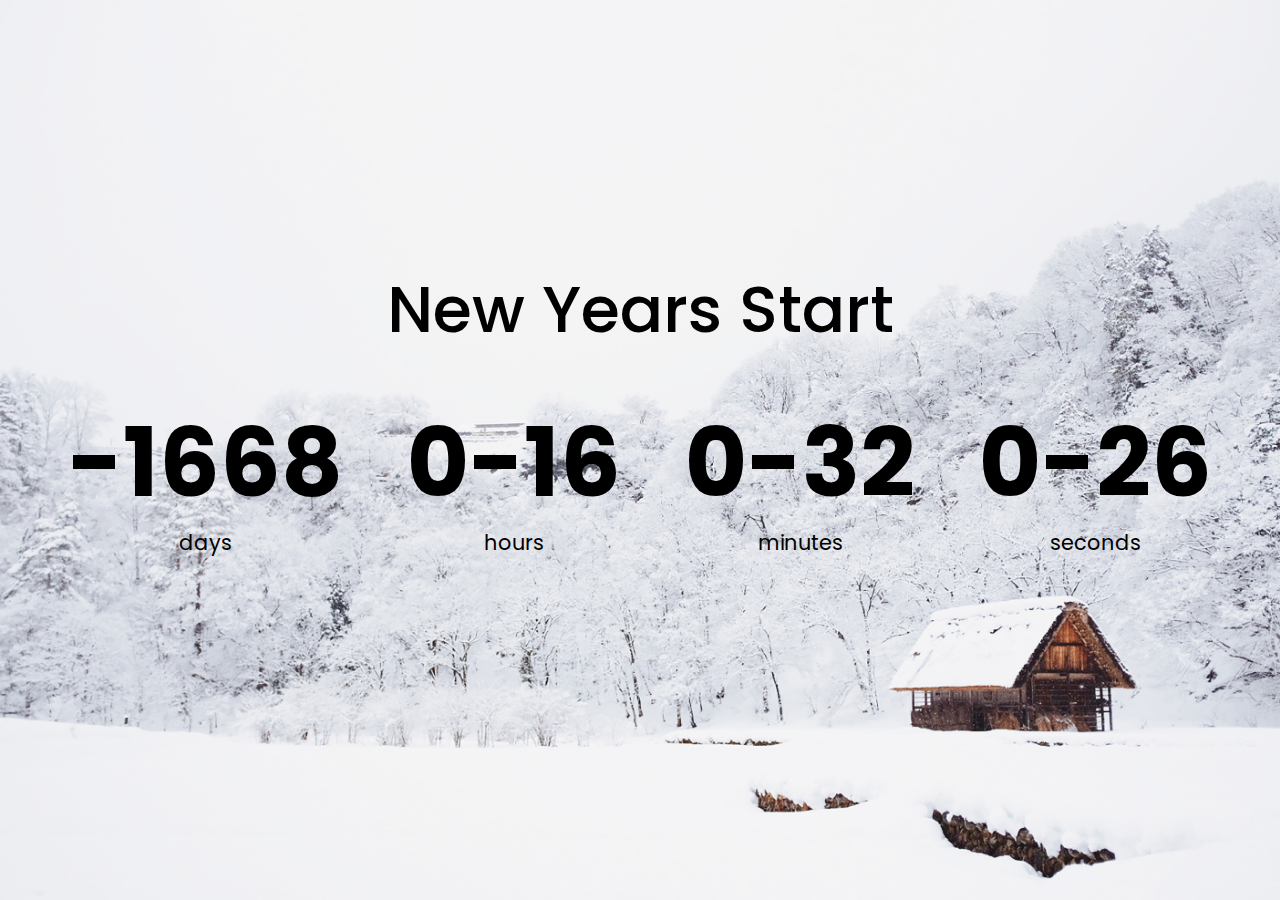
<file: 10 JavaScript Projects -- Coding Challenge/CountdownTimer/index.html>
<!DOCTYPE html>
<html lang="en">
<head>
  <meta charset="UTF-8">
  <meta http-equiv="X-UA-Compatible" content="IE=edge">
  <meta name="viewport" content="width=device-width, initial-scale=1.0">
  <link rel="stylesheet" href="style.css">
  <title>Counterdown TImer</title>
</head>
<body>


  <h1>New Years Start</h1>
  <div class="countdown-container">
    <div class="countdown-el days-c">
      <p class="big-text" id="days">0</p>
      <span>days</span>
    </div>
    <div class="countdown-el hours-c">
      <p class="big-text" id="hours">0</p>
      <span>hours</span>
    </div>
    <div class="countdown-el mins-c">
      <p class="big-text" id="mins">0</p>
      <span>minutes</span>
    </div>
    <div class="countdown-el seconds-c">
      <p class="big-text" id="seconds">0</p>
      <span>seconds</span>
    </div>
  </div>



  <script src="script.js"></script>
</body>
</html>
</file>
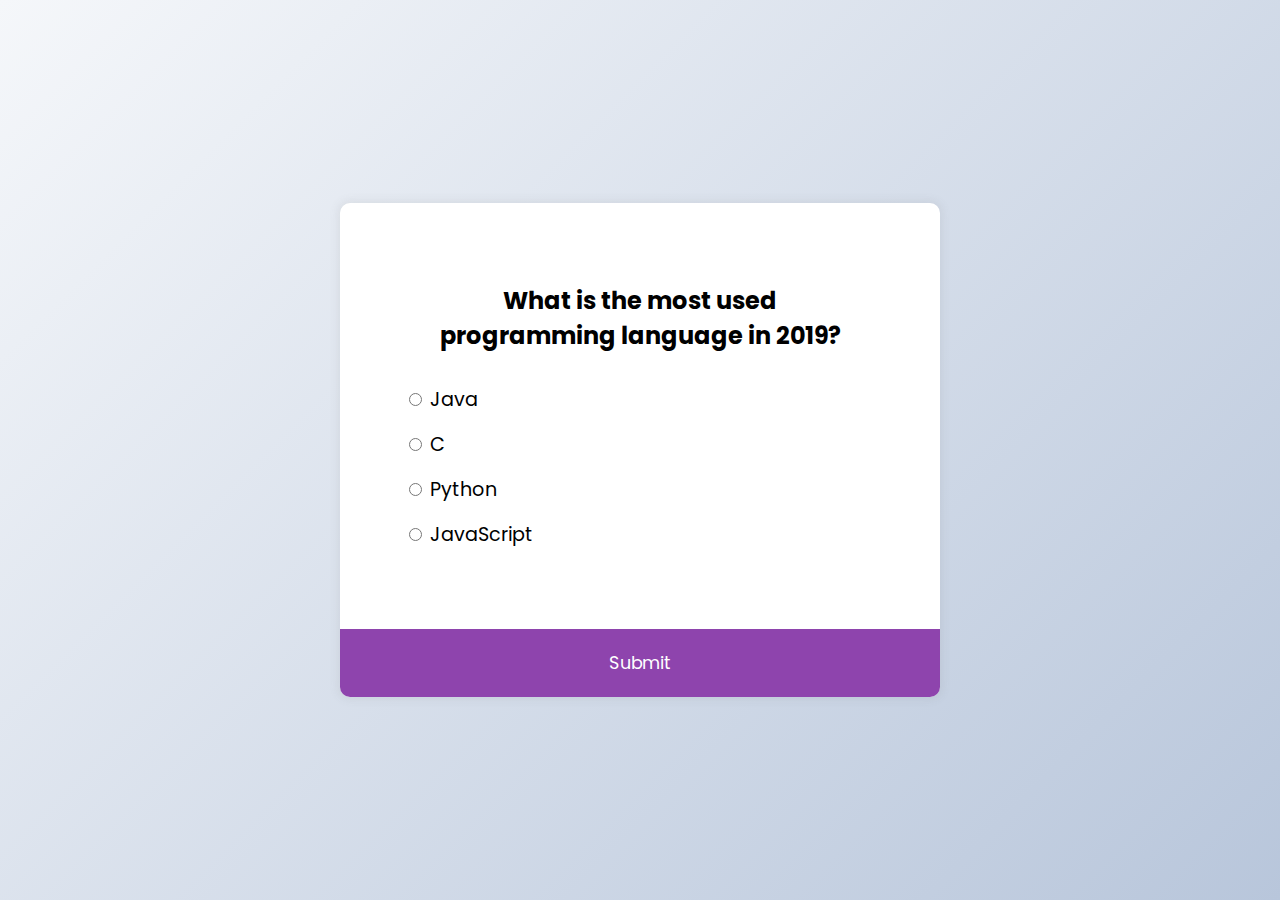
<file: 10 JavaScript Projects -- Coding Challenge/QuizApp/index.html>
<!DOCTYPE html>
<html lang="en">
    <head>
        <meta charset="UTF-8" />
        <meta name="viewport" content="width=device-width, initial-scale=1.0" />
        <title>Quiz App</title>
        <link rel="stylesheet" href="style.css" />
        <script src="script.js" defer></script>
    </head>
    <body>
        <div class="quiz-container" id="quiz">
            <div class="quiz-header">
                <h2 id="question">Question text</h2>
                <ul>
                    <li>
                        <input
                            type="radio"
                            id="a"
                            name="answer"
                            class="answer"
                        />
                        <label id="a_text" for="a">Question</label>
                    </li>
                    <li>
                        <input
                            type="radio"
                            id="b"
                            name="answer"
                            class="answer"
                        />
                        <label id="b_text" for="b">Question</label>
                    </li>
                    <li>
                        <input
                            type="radio"
                            id="c"
                            name="answer"
                            class="answer"
                        />
                        <label id="c_text" for="c">Question</label>
                    </li>
                    <li>
                        <input
                            type="radio"
                            id="d"
                            name="answer"
                            class="answer"
                        />
                        <label id="d_text" for="d">Question</label>
                    </li>
                </ul>
            </div>
            <button id="submit">Submit</button>
        </div>
    </body>
</html>
</file>
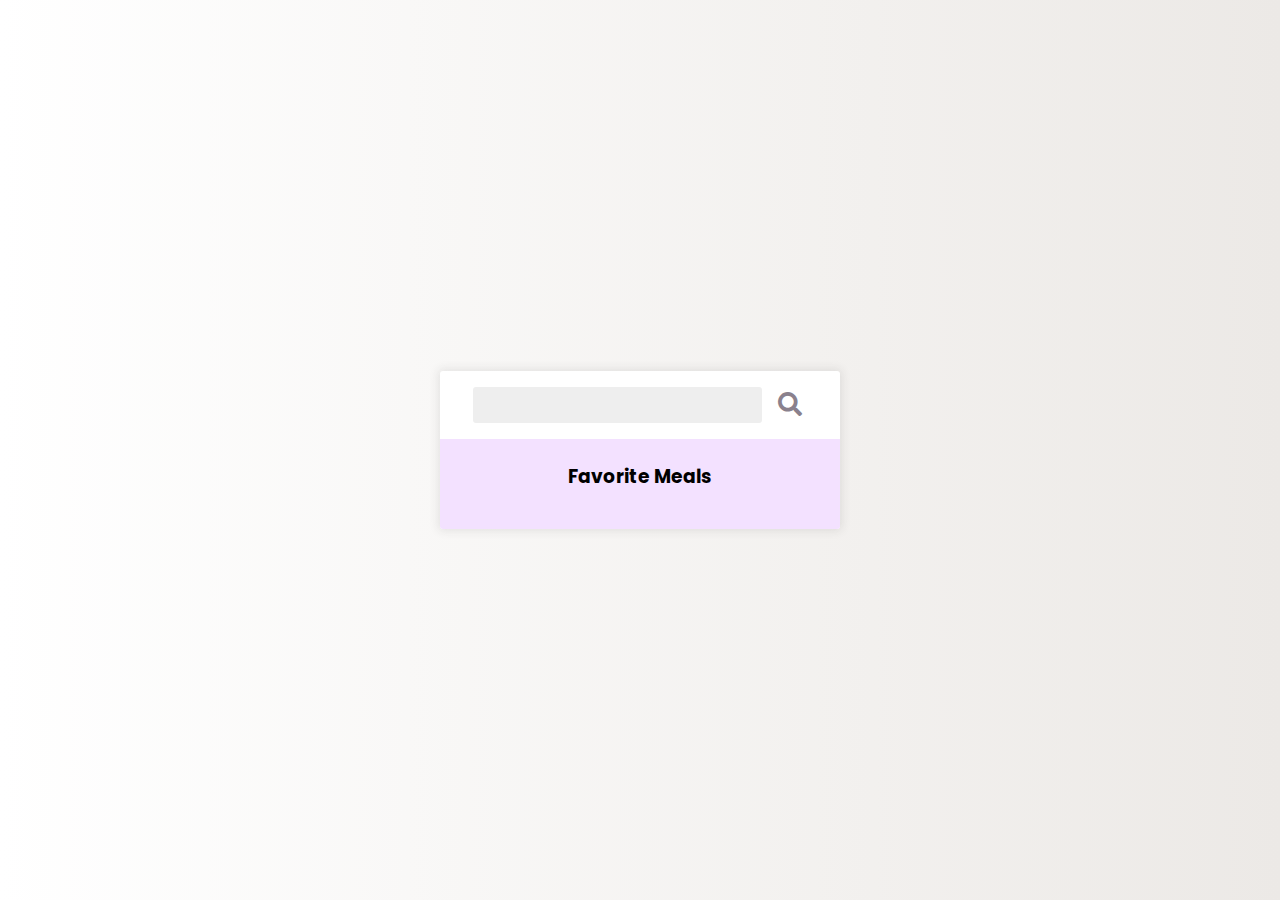
<file: 10 JavaScript Projects -- Coding Challenge/RecipeApp/index.html>
<!DOCTYPE html>
<html lang="en">
    <head>
        <meta charset="UTF-8" />
        <meta name="viewport" content="width=device-width, initial-scale=1.0" />
        <title>Recipes App</title>
        <link
            rel="stylesheet"
            href="https://cdnjs.cloudflare.com/ajax/libs/font-awesome/5.14.0/css/all.min.css"
        />
        <link rel="stylesheet" href="style.css" />
        <script src="script.js" defer></script>
    </head>
    <body>
        <div class="mobile-container">
            <header>
                <input type="text" id="search-term" />
                <button id="search"><i class="fas fa-search"></i></button>
            </header>
            <div class="fav-container">
                <h3>Favorite Meals</h3>
                <ul class="fav-meals" id="fav-meals"></ul>
            </div>
            <div class="meals" id="meals"></div>
        </div>

        <div class="popup-container hidden" id="meal-popup">
            <div class="popup">
                <button id="close-popup" class="close-popup">
                    <i class="fas fa-times"></i>
                </button>
                <div class="meal-info" id="meal-info"></div>
            </div>
        </div>
    </body>
</html>
</file>
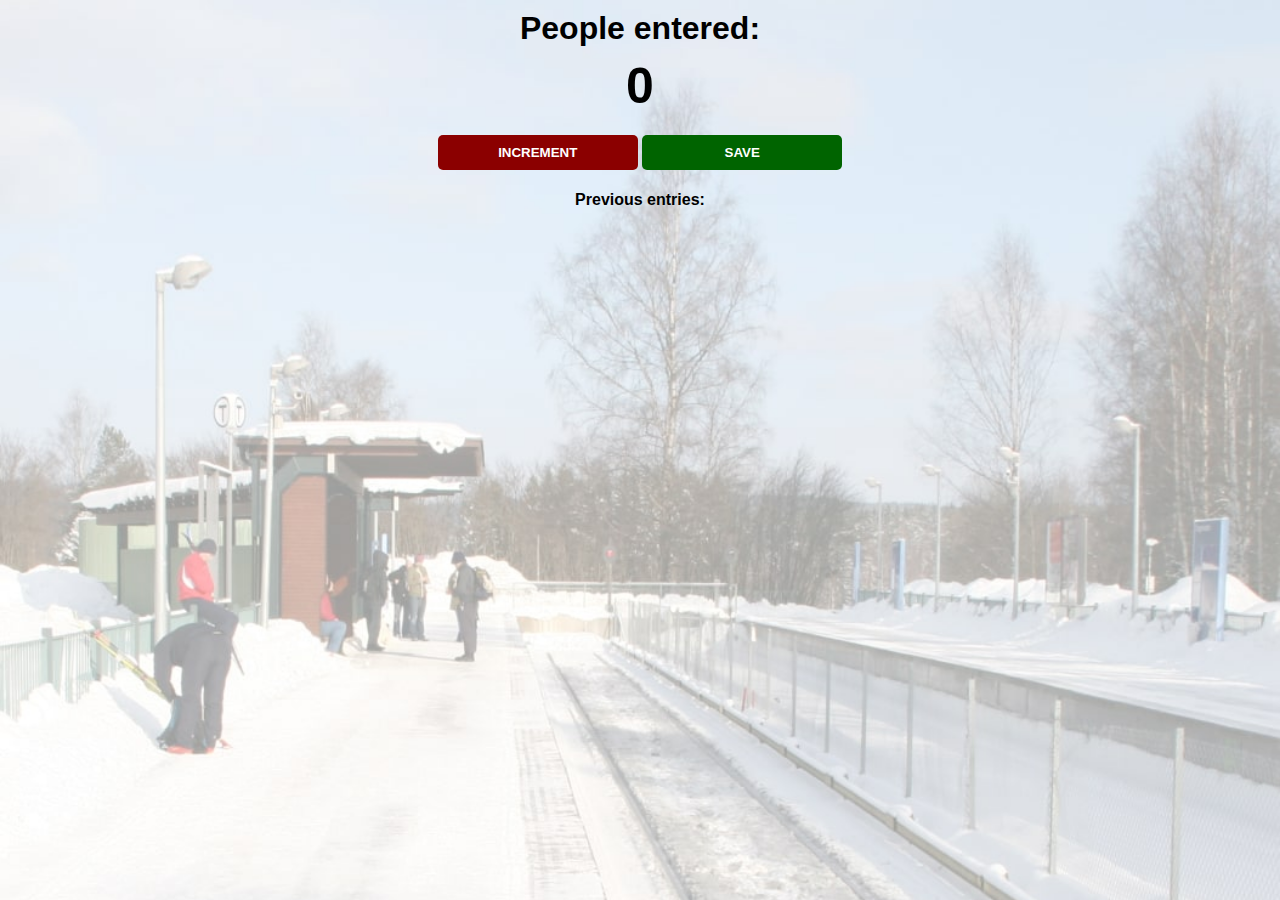
<file: JavaScript Tutorial with Practical Introduction/PassengerCounterApp/index.html>
<!DOCTYPE html>
<html lang="en">
<head>
  <meta charset="UTF-8">
  <meta http-equiv="X-UA-Compatible" content="IE=edge">
  <meta name="viewport" content="width=device-width, initial-scale=1.0">
  <link rel="stylesheet" href="./style.css">
  <title>Passenger Counter App</title>
</head>
<body>
  <h1>People entered:</h1>
  <h2 id="count-el">0</h2>
  <button id="increment-btn" onclick="increment()">INCREMENT</button>
  <button id="save-btn" onclick="save()">SAVE</button>
  <p id="save-el">Previous entries: </p>
  <script src="index.js">
      
  </script>
</body>
</html>
</file>
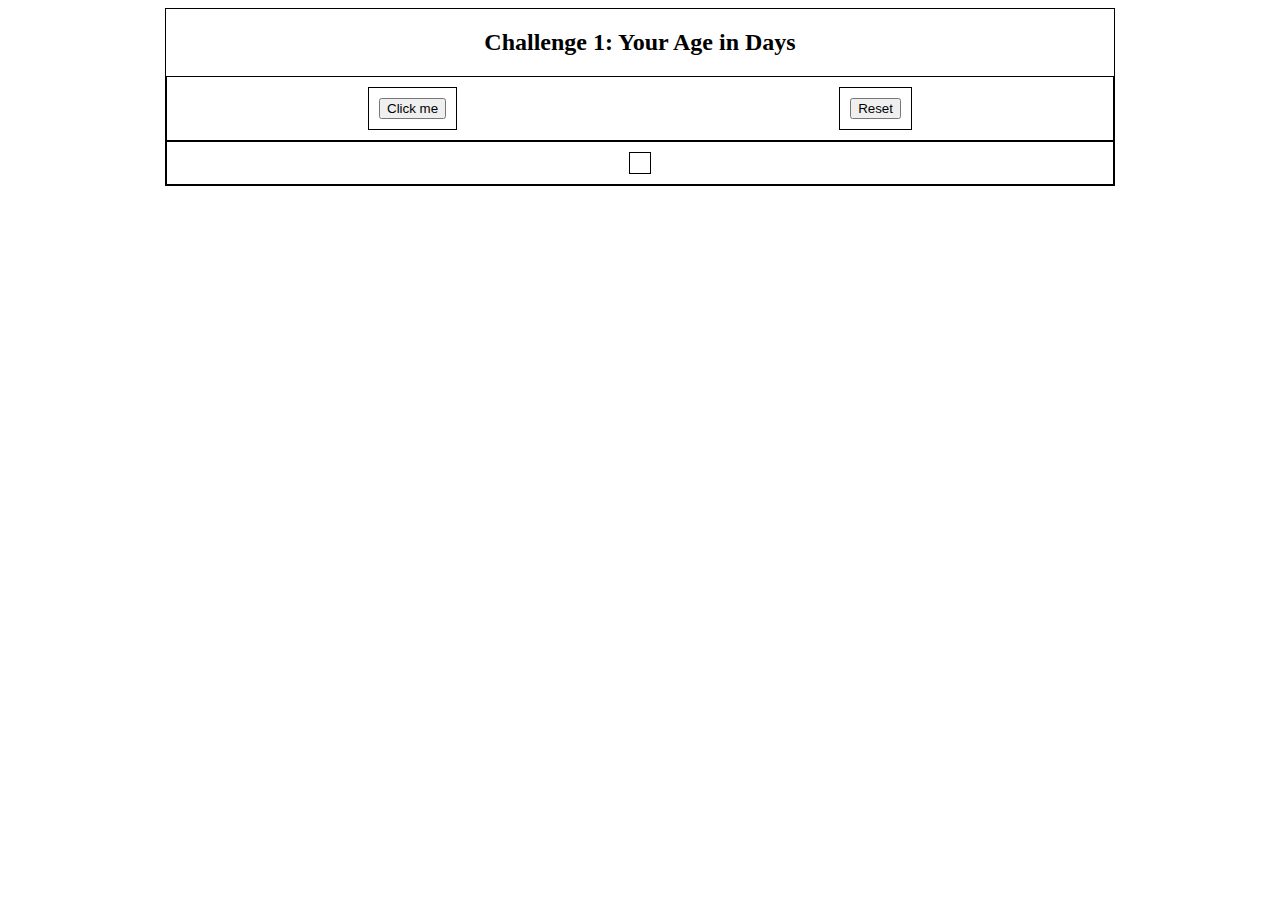
<file: JavaScript Tutorial/challenge_1/index.html>
<!DOCTYPE html>
<html lang="en">
<head>
  <meta charset="UTF-8">
  <meta http-equiv="X-UA-Compatible" content="IE=edge">
  <meta name="viewport" content="width=device-width, initial-scale=1.0">
  <link rel="stylesheet" href="https://cdn.jsdelivr.net/npm/bootstrap@5.1.1/dist/css/bootstrap.min.css" integrity="sha384-F3w7mX95PdgyTmZZMECAngseQB83DfGTowi0iMjiWaeVhAn4FJkqJByhZMI3AhiU" crossorigin="anonymous">
  <link rel="stylesheet" href="style.css">
  <title>JavaScript on Steroids</title>
</head>
<body>
  <div class="container-1">
    <h2>Challenge 1: Your Age in Days</h2>
    <div class="flex-box-container-1">
      <div>
        <button class="btn btn-primary" onclick="ageInDays()">Click me</button>
      </div>
      <div>
        <button class="btn btn-danger" onclick="reset()">Reset</button>
      </div>
    </div>

    <div class="flex-box-container-1">
      <div class="flex-box-result" id="flex-box-result"></div>
    </div>

  </div>
  

  <script src="index.js"></script>
</body>
</html>
</file>
<file: 10 JavaScript Projects -- Coding Challenge/CountdownTimer/style.css>
@import url('https://fonts.googleapis.com/css2?family=Poppins:wght@300;400;500;600;700&display=swap');

* {
  box-sizing: border-box;
}

body {
  display: flex;
  flex-direction: column;
  justify-content: center;
  align-items: center;
  font-family: "Poppins", sans-serif;
  margin: 0;
  min-height: 100vh;
  background-image: url('../CountdownTimer/snow.jpg');
  background-size: cover;
  background-position: center center;
}

h1 {
  font-size: 4rem;
  font-weight: 500;
  margin-top: -5rem;
  
}

.countdown-container {
  display: flex;
  flex-wrap: wrap;
  align-items: center;
  justify-content: center;
}

.big-text {
  font-size: 6rem;
  font-weight: bold;
  line-height: 1;
  margin: 1rem 2rem;
}

.countdown-el{
  text-align: center;
}
.countdown-el span {
  font-size: 1.3rem;
}
</file>
<file: 10 JavaScript Projects -- Coding Challenge/QuizApp/style.css>
@import url("https://fonts.googleapis.com/css2?family=Poppins:wght@200;400;600&display=swap");

* {
    box-sizing: border-box;
}

body {
    background-color: #b8c6db;
    background-image: linear-gradient(315deg, #b8c6db 0%, #f5f7fa 100%);
    display: flex;
    align-items: center;
    justify-content: center;
    font-family: "Poppins", sans-serif;
    margin: 0;
    min-height: 100vh;
}

.quiz-container {
    background-color: #fff;
    border-radius: 10px;
    box-shadow: 0 0 10px 2px rgba(100, 100, 100, 0.1);
    overflow: hidden;
    width: 600px;
    max-width: 100%;
}

.quiz-header {
    padding: 4rem;
}

h2 {
    padding: 1rem;
    text-align: center;
    margin: 0;
}

ul {
    list-style-type: none;
    padding: 0;
}

ul li {
    font-size: 1.2rem;
    margin: 1rem 0;
}

ul li label {
    cursor: pointer;
}

button {
    background-color: #8e44ad;
    border: none;
    color: white;
    cursor: pointer;
    display: block;
    font-family: inherit;
    font-size: 1.1rem;
    width: 100%;
    padding: 1.3rem;
}

button:hover {
    background-color: #732d91;
}

button:focus {
    background-color: #5e3370;
    outline: none;
}
</file>
<file: 10 JavaScript Projects -- Coding Challenge/RecipeApp/style.css>
@import url("https://fonts.googleapis.com/css2?family=Poppins:wght@200;400;600&display=swap");

* {
    box-sizing: border-box;
}

body {
    background: #ece9e6;
    background: -webkit-linear-gradient(to right, #ffffff, #ece9e6);
    background: linear-gradient(to right, #ffffff, #ece9e6);
    display: flex;
    align-items: center;
    justify-content: center;
    font-family: "Poppins", sans-serif;
    margin: 0;
    min-height: 100vh;
}

img {
    max-width: 100%;
}

.mobile-container {
    background-color: #fff;
    box-shadow: 0 0 10px 2px #3333331a;
    border-radius: 3px;
    overflow: hidden;
    width: 400px;
}

header {
    display: flex;
    align-items: center;
    justify-content: center;
    padding: 1rem;
}

header input {
    background-color: #eee;
    border: none;
    border-radius: 3px;
    font-family: inherit;
    padding: 0.5rem 1rem;
}

header button {
    background-color: transparent;
    border: none;
    color: rgb(138, 129, 141);
    font-size: 1.5rem;
    margin-left: 10px;
}

.fav-container {
    background-color: rgb(243, 225, 255);
    padding: 0.25rem 1rem;
    text-align: center;
}

.fav-meals {
    display: flex;
    flex-wrap: wrap;
    justify-content: center;
    list-style-type: none;
    padding: 0;
}

.fav-meals li {
    cursor: pointer;
    position: relative;
    margin: 5px;
    width: 75px;
}

.fav-meals li .clear {
    background-color: transparent;
    border: none;
    cursor: pointer;
    opacity: 0;
    position: absolute;
    top: -0.5rem;
    right: -0.5rem;
    font-size: 1.2rem;
}

.fav-meals li:hover .clear {
    opacity: 1;
}

.fav-meals li img {
    border: 2px solid #ffffff;
    border-radius: 50%;
    box-shadow: 0 0 10px 2px #3333331a;
    object-fit: cover;
    height: 70px;
    width: 70px;
}

.fav-meals li span {
    display: inline-block;
    font-size: 0.9rem;
    white-space: nowrap;
    overflow: hidden;
    text-overflow: ellipsis;
    width: 75px;
}

.meal {
    border-radius: 3px;
    box-shadow: 0 0 10px 2px #3333331a;
    cursor: pointer;
    margin: 1.5rem;
    overflow: hidden;
}

.meal-header {
    position: relative;
}

.meal-header .random {
    position: absolute;
    top: 1rem;
    background-color: #fff;
    padding: 0.25rem 1rem;
    border-top-right-radius: 3px;
    border-bottom-right-radius: 3px;
}

.meal-header img {
    object-fit: cover;
    height: 250px;
    width: 100%;
}

.meal-body {
    display: flex;
    align-items: center;
    justify-content: space-between;
    padding: 1rem;
}

.meal-body h4 {
    margin: 0;
}

.meal-body .fav-btn {
    border: none;
    background-color: transparent;
    color: rgb(197, 188, 188);
    cursor: pointer;
    font-size: 1.2rem;
}

.meal-body .fav-btn.active {
    color: rebeccapurple;
}

.popup-container {
    background-color: rgba(0, 0, 0, 0.5);
    display: flex;
    align-items: center;
    justify-content: center;
    position: fixed;
    left: 0;
    right: 0;
    top: 0;
    bottom: 0;
}

.popup-container.hidden {
    opacity: 0;
    pointer-events: none;
}

.popup {
    background-color: #fff;
    border-radius: 5px;
    padding: 0 2rem;
    position: relative;
    overflow: auto;
    max-height: 100vh;
    max-width: 600px;
    width: 100%;
}

.popup .close-popup {
    background-color: transparent;
    border: none;
    cursor: pointer;
    font-size: 1.5rem;
    position: absolute;
    top: 1rem;
    right: 1rem;
}

.meal-info h1 {
    text-align: center;
}
</file>
<file: JavaScript Tutorial with Practical Introduction/PassengerCounterApp/style.css>
body {
  background-image: url("station.jpg");
  background-size: cover;
  font-family: -apple-system, BlinkMacSystemFont, 'Segoe UI', Roboto, Oxygen, Ubuntu, Cantarell, 'Open Sans', 'Helvetica Neue', sans-serif;
  font-weight: bold;
  text-align: center;
}

h1 {
  margin-top: 10px;
  margin-bottom: 10px;
}

h2 {
  font-size: 50px;
  margin-top: 0;
  margin-bottom: 20px;
}

button {
  border: none;
  padding-top: 10px;
  padding-bottom: 10px;
  color: white;
  font-weight: bold;
  width: 200px;
  margin-bottom: 5px;
  border-radius: 5px;
}

#increment-btn {
  background: darkred;
}

#save-btn {
  background: darkgreen;
}
</file>
<file: JavaScript Tutorial/challenge_1/style.css>
.container-1 {
  width: 75%;
  margin: 0 auto;
  border: 1px solid black;
}
.container-1 h2 {
  text-align: center;
}

.flex-box-container-1 {
  display: flex;
  justify-content: space-around;
  flex-wrap: wrap;
  flex-direction: row;
  padding: 10px;
  border: 1px solid black;
}

.flex-box-container-1 div {
  display: flex;
  align-items: center;
  padding: 10px;
  border: 1px solid black;
}
</file>
